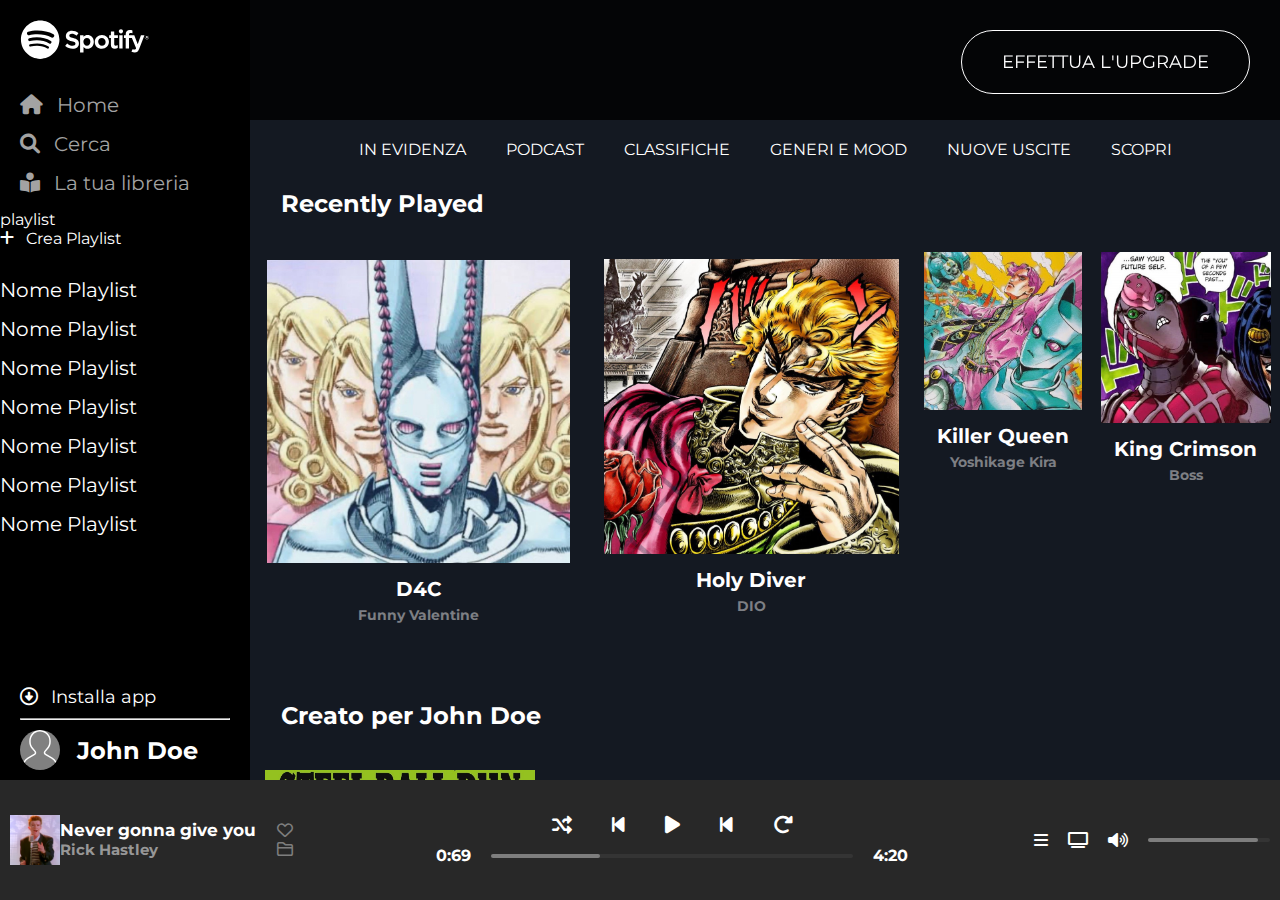
<file: index.html>
<!DOCTYPE html>
<html lang="en">
<head>
    <link rel="stylesheet" href="css/style.css">
    <link rel="stylesheet" href="css/media-query.css">
    <meta charset="UTF-8">
    <meta http-equiv="X-UA-Compatible" content="IE=edge">
    <meta name="viewport" content="width=device-width, initial-scale=1.0">
    <link rel="stylesheet" href="https://cdnjs.cloudflare.com/ajax/libs/font-awesome/6.0.0/css/all.min.css" integrity="sha512-9usAa10IRO0HhonpyAIVpjrylPvoDwiPUiKdWk5t3PyolY1cOd4DSE0Ga+ri4AuTroPR5aQvXU9xC6qOPnzFeg==" crossorigin="anonymous" referrerpolicy="no-referrer" />
    <link rel="preconnect" href="https://fonts.googleapis.com">
    <link rel="preconnect" href="https://fonts.gstatic.com" crossorigin>
    <link href="https://fonts.googleapis.com/css2?family=Montserrat:wght@100&display=swap" rel="stylesheet">
    <title>Spotify</title>
</head>
<body>
    <aside>
        <a href="#"><img src="img/logo.svg"></a>

        <ul>
            <li><a href="#"><i class="fa-solid fa-house"></i>&#8199Home</a></li>
            <li><a href="#"><i class="fa-solid fa-magnifying-glass"></i>&#8199Cerca</a></li>
            <li><a href="#"><i class="fa-solid fa-book-open-reader"></i>&#8199La tua libreria</a></li>
        </ul>
        <section>
            <div>playlist</div>
            <div><i class="fa-solid fa-plus"></i>&#8199Crea Playlist</div>
            <ul>
                <li>Nome Playlist</li>
                <li>Nome Playlist</li>
                <li>Nome Playlist</li>
                <li>Nome Playlist</li>
                <li>Nome Playlist</li>
                <li>Nome Playlist</li>
                <li>Nome Playlist</li>
            </ul>
        </section>
        <div id="dw">
            <a href="#"><i class="fa-regular fa-circle-down"></i>&#8199Installa app</a>
            <hr>
            <h2>
                <svg viewBox="0 0 80 90" xmlns="http://www.w3.org/2000/svg"><title>User Icon</title><path d="M67.74 61.78l-14.5-8.334c-.735-.422-1.24-1.145-1.385-1.98-.145-.835.088-1.685.638-2.33l5.912-6.93c3.747-4.378 5.81-9.967 5.81-15.737v-2.256c0-6.668-2.792-13.108-7.658-17.67C51.622 1.92 45.17-.386 38.392.054c-12.677.82-22.607 11.772-22.607 24.934v1.483c0 5.77 2.063 11.36 5.81 15.736l5.912 6.933c.55.644.783 1.493.638 2.33-.143.834-.648 1.556-1.383 1.98l-14.494 8.33C4.7 66.077 0 74.15 0 82.844v6.76h3.333v-6.76c0-7.5 4.055-14.46 10.59-18.174l14.5-8.334c1.597-.918 2.692-2.487 3.007-4.302.315-1.815-.19-3.66-1.387-5.06l-5.913-6.936c-3.23-3.775-5.01-8.594-5.01-13.57v-1.484c0-11.41 8.562-20.9 19.488-21.608 5.85-.377 11.415 1.61 15.67 5.598 4.26 3.992 6.605 9.404 6.605 15.24v2.254c0 4.976-1.778 9.796-5.01 13.57l-5.915 6.935c-1.195 1.4-1.7 3.246-1.386 5.06.313 1.816 1.41 3.385 3.008 4.303l14.507 8.338c6.525 3.71 10.58 10.67 10.58 18.17v6.76H80v-6.76c0-8.695-4.7-16.768-12.26-21.063z" fill="#ffffff" fill-rule="evenodd"/></svg>
                &#8199John Doe
            </h2>
        </div>
    </aside>



    <header>
        <a href="#"><div>effettua l'upgrade</div></a>
    </header>



    <main>
        <div id="container-main">
            <section id="buttonscont">
                <a href="#"><div class="buttons active">in evidenza</div></a>
                <a href="#"><div class="buttons">podcast</div></a>
                <a href="#"><div class="buttons">classifiche</div></a>
                <a href="#"><div class="buttons">generi e mood</div></a>
                <a href="#"><div class="buttons">nuove uscite</div></a>
                <a href="#"><div class="buttons">scopri</div></a>
            </section>


            <section id="recently-section">
                <h1>Recently Played</h1>
                <section id="first-row-items">
                    <div class="recently-album recently-album1">
                        <div class="album-cover album-cover1">
                            <div class="img-container">
                                <img src="jojo-covers/d4c.jpg" alt="d4c">
                                <ins><i class="fas fa-play"></i></ins>
                            </div>
                            <h1>D4C</h1>
                            <h2>Funny Valentine</h2>
                        </div>
                    </div>
                    <div class="recently-album recently-album2">
                        <div class="album-cover album-cover2">
                            <div class="img-container">
                                <img src="jojo-covers/holy-diver.png" alt="DIO">
                                <ins><i class="fas fa-play"></i></ins>                                
                            </div>
                            <h1>Holy Diver</h1>
                            <h2>DIO</h2>
                        </div>
                    </div>
                    <div class="recently-album recently-album3">
                        <div class="album-cover album-cover3">
                            <div class="img-container">
                                <img src="jojo-covers/killer-queen.jpg" alt="kira">
                                <ins><i class="fas fa-play"></i></ins>
                            </div>
                            <h1>Killer Queen</h1>
                            <h2>Yoshikage Kira</h2>
                        </div>
                    </div>
                    <div class="recently-album recently-album4">
                        <div class="album-cover album-cover4">
                            <div class="img-container">
                                <img src="jojo-covers/king crimson.jpg" alt="king crimson">
                                <ins><i class="fas fa-play"></i></ins>
                            </div>
                            <h1>King Crimson</h1>
                            <h2>Boss</h2>
                        </div>
                    </div>
                    <div class="recently-album recently-album5">
                        <div class="album-cover album-cover5">
                            <div class="img-container">
                                <img src="jojo-covers/kiss.jpg" alt="kiss">
                                <ins><i class="fas fa-play"></i></ins>
                            </div>
                            <h1>Kiss</h1>
                            <h2>Ermes Costello</h2>
                        </div>
                    </div>
                    <div class="recently-album recently-album6">
                        <div class="album-cover album-cover6">
                            <div class="img-container">
                                <img src="jojo-covers/tusk.jpg" alt="tusk">
                                <ins><i class="fas fa-play"></i></ins>
                            </div>
                            <h1>Tusk</h1>
                            <h2>Johnny Joestar</h2>
                        </div>
                    </div>
                </section>
            </section>

            <section id="creato-per">
                <h1>Creato per John Doe</h1>
                <section id="second-row-items">
                    <div class="creato-box creato-box1">
                        <div class="creato-box-playlist creato-box-playlist1">
                            <div class="img-container">
                                <img src="jojo-covers/jojo.jpg" alt="jojo sbr">
                                <ins><i class="fa-solid fa-square"></i></ins>
                            </div>
                            <h1>Le bizarre avventure di JoJo</h1>
                            <h2>Hiroiko Araki</h2>
                        </div>
                    </div>
                    <div class="creato-box creato-box2">
                        <div class="creato-box-playlist creato-box-playlist2">
                            <div class="img-container">
                                <img src="jojo-covers/attack on titan.jpg" alt="attack on titan">
                                <ins><i class="fa-solid fa-square"></i></ins>
                            </div>
                            <h1>L'attacco dei giganti</h1>
                            <h2>Hajime Isayama</h2>
                        </div>
                    </div>
                </section>
            </section>

            <section id="artisti">
                <h1>Artisti più popolari</h1>
                <section id="third-row-items">
                    <div class="artisti-box artisti-box1">
                        <div class="artisti-box-image artisti-box-image1">
                            <div class="img-container">
                                <img src="jojo-covers/araki.jpg" alt="araki">
                                <ins><i class="fa-solid fa-scroll"></i></ins>
                            </div>
                            <h1>Hiroiko Araki</h1>
                            <h2>&#8199</h2>
                        </div>
                    </div>
                    <div class="artisti-box artisti-box2">
                        <div class="artisti-box-image artisti-box-image2">
                            <div class="img-container">
                                <img src="jojo-covers/eren.jpg" alt="eren">
                                <ins><i class="fa-solid fa-scroll"></i></ins>
                            </div>
                            <h1>Eren Jeager</h1>
                            <h2>(brainwashed Isayama and wrote AoT)</h2>
                        </div>
                    </div>
                </section>
            </section>


        </div>
    </main>



    <footer>
        <section id="now-playing">
            <img src="jojo-covers/rickroll.png" alt="rickroll">
            <section>
                <h2>Never gonna give you up</h2>
                <h3>Rick Hastley</h3>
            </section>
            <section>
                <i class="fa-regular fa-heart"></i>
                <i class="fa-regular fa-folder"></i>
            </section>
        </section>
        <section id="bar">
            <section class="controls">
                <a href="#"><i class="fa-solid fa-shuffle"></i></a>
                <a href="#"><i class="fa-solid fa-backward-step"></i></a>
                <a href="#"><i class="fa-solid fa-play"></i></a>
                <a href="#"><i class="fa-solid fa-backward-step"></i></a>
                <a href="#"><i class="fa-solid fa-rotate-right"></i></a>
            </section>
            <section class="progress-bar-box1">
                <h4>0:69</h4>
                <div class="progress-bar-back1">
                    <div class="progress-bar-front1"></div>
                </div>
                <h4>4:20</h4>
            </section>
        </section>



        <section id="audio">
            <i class="fa-solid fa-bars"></i>
            <i class="fa-solid fa-tv"></i>
            <i class="fa-solid fa-volume-high"></i>
            <div class="progress-bar-back2">
                <div class="progress-bar-front2"></div>
            </div>
        </section>


    </footer>
</body>
</html>
</file>
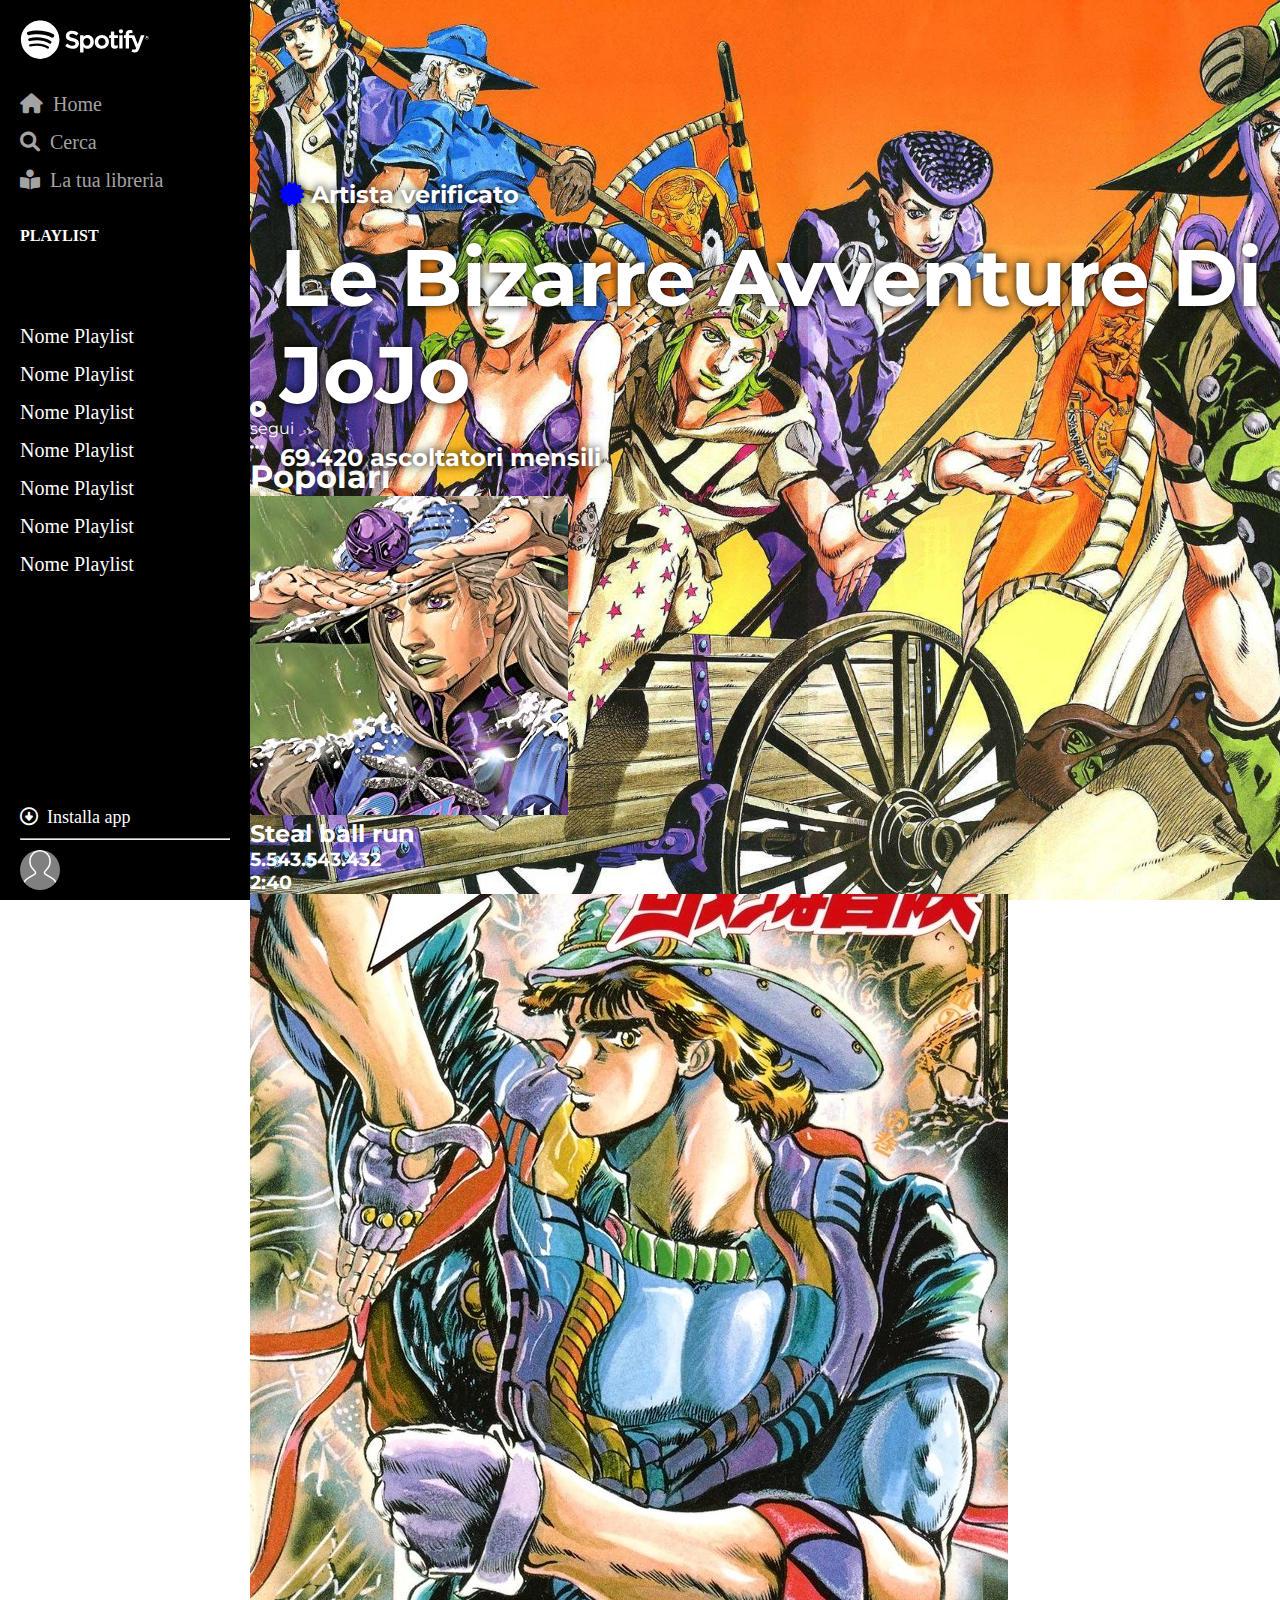
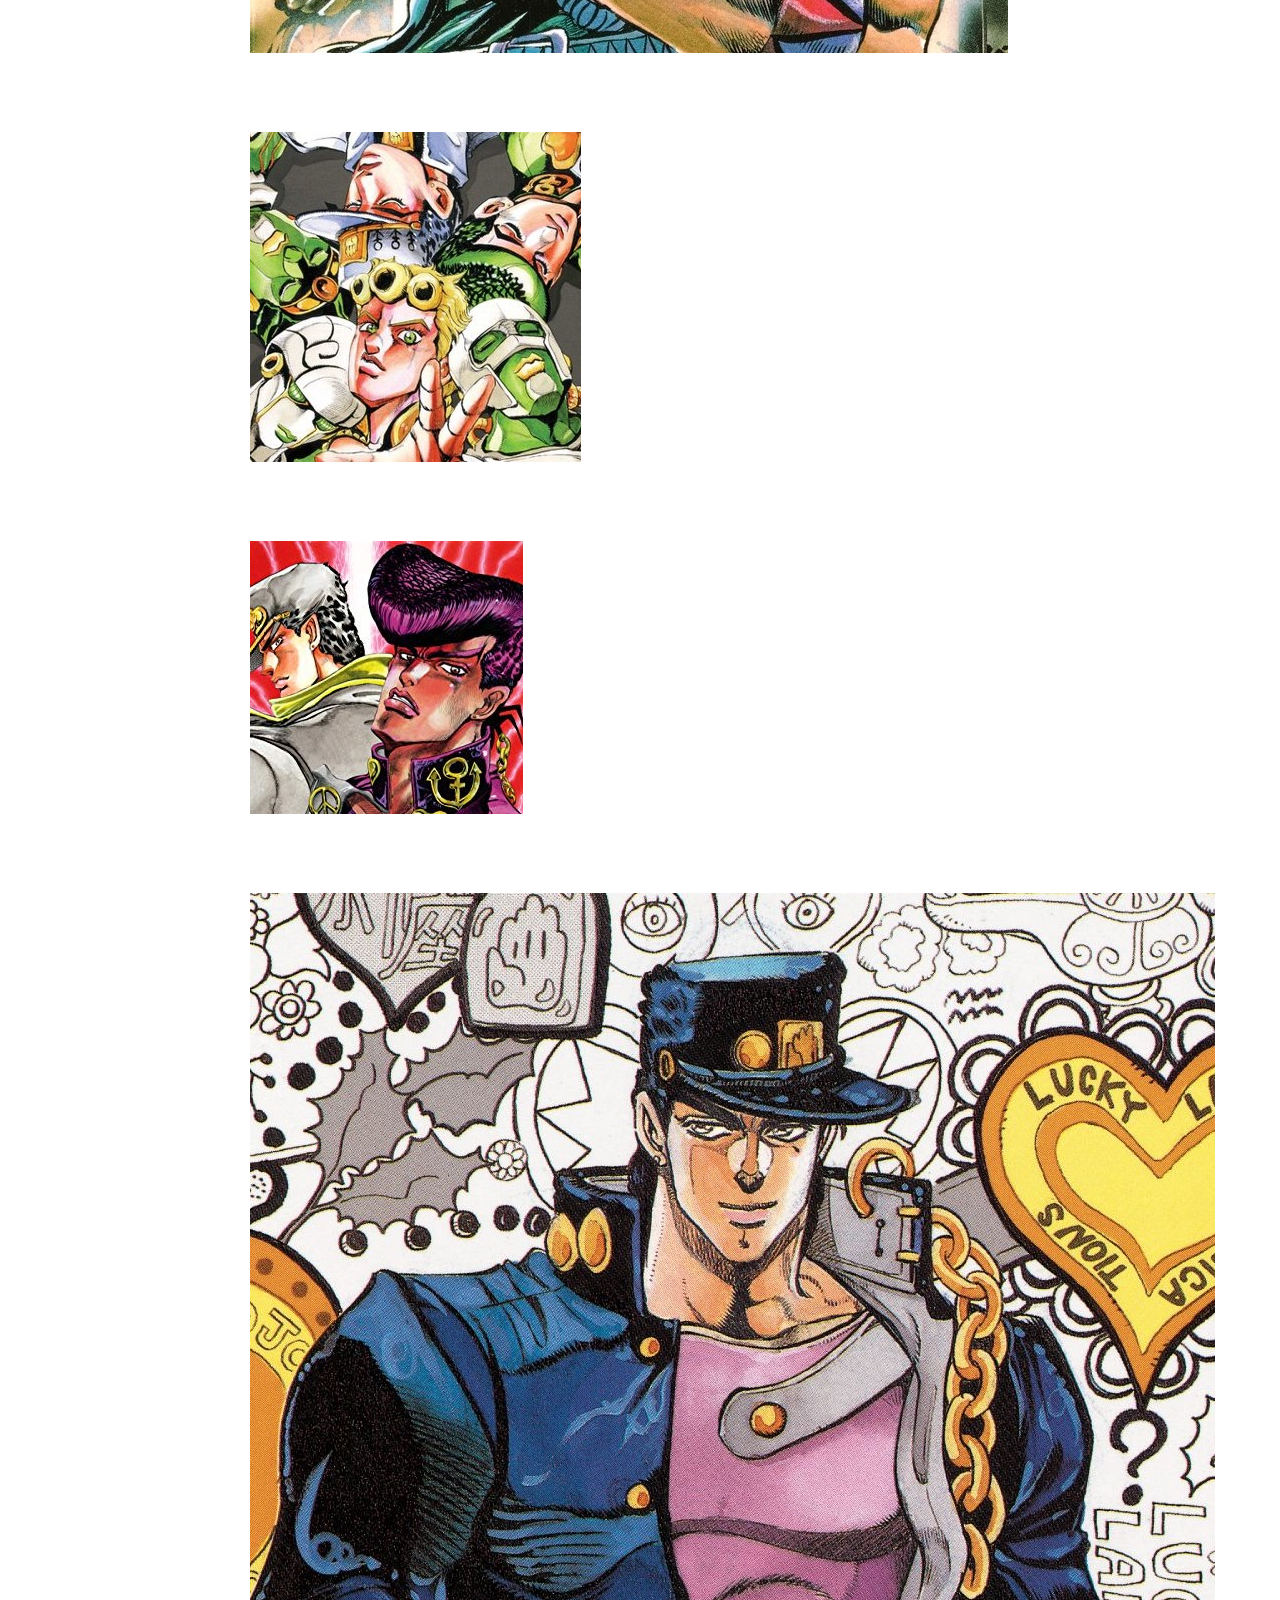
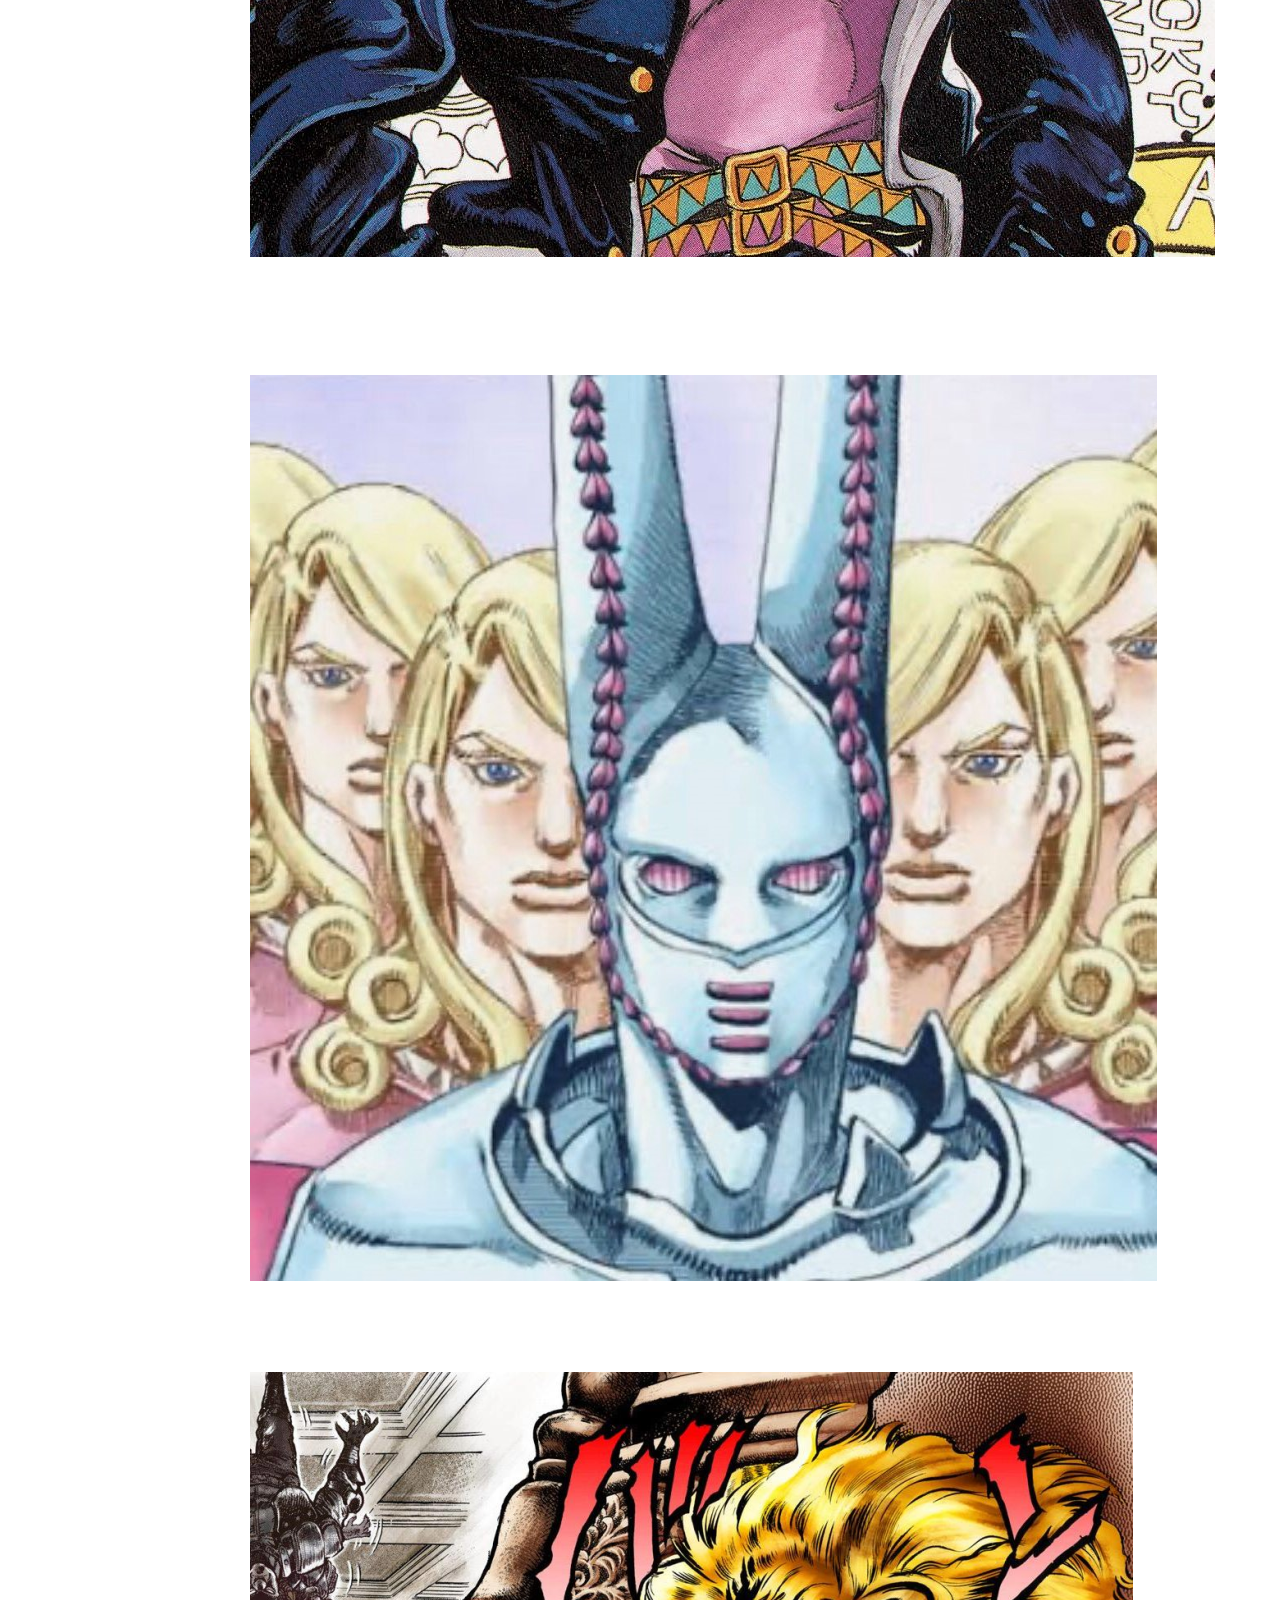
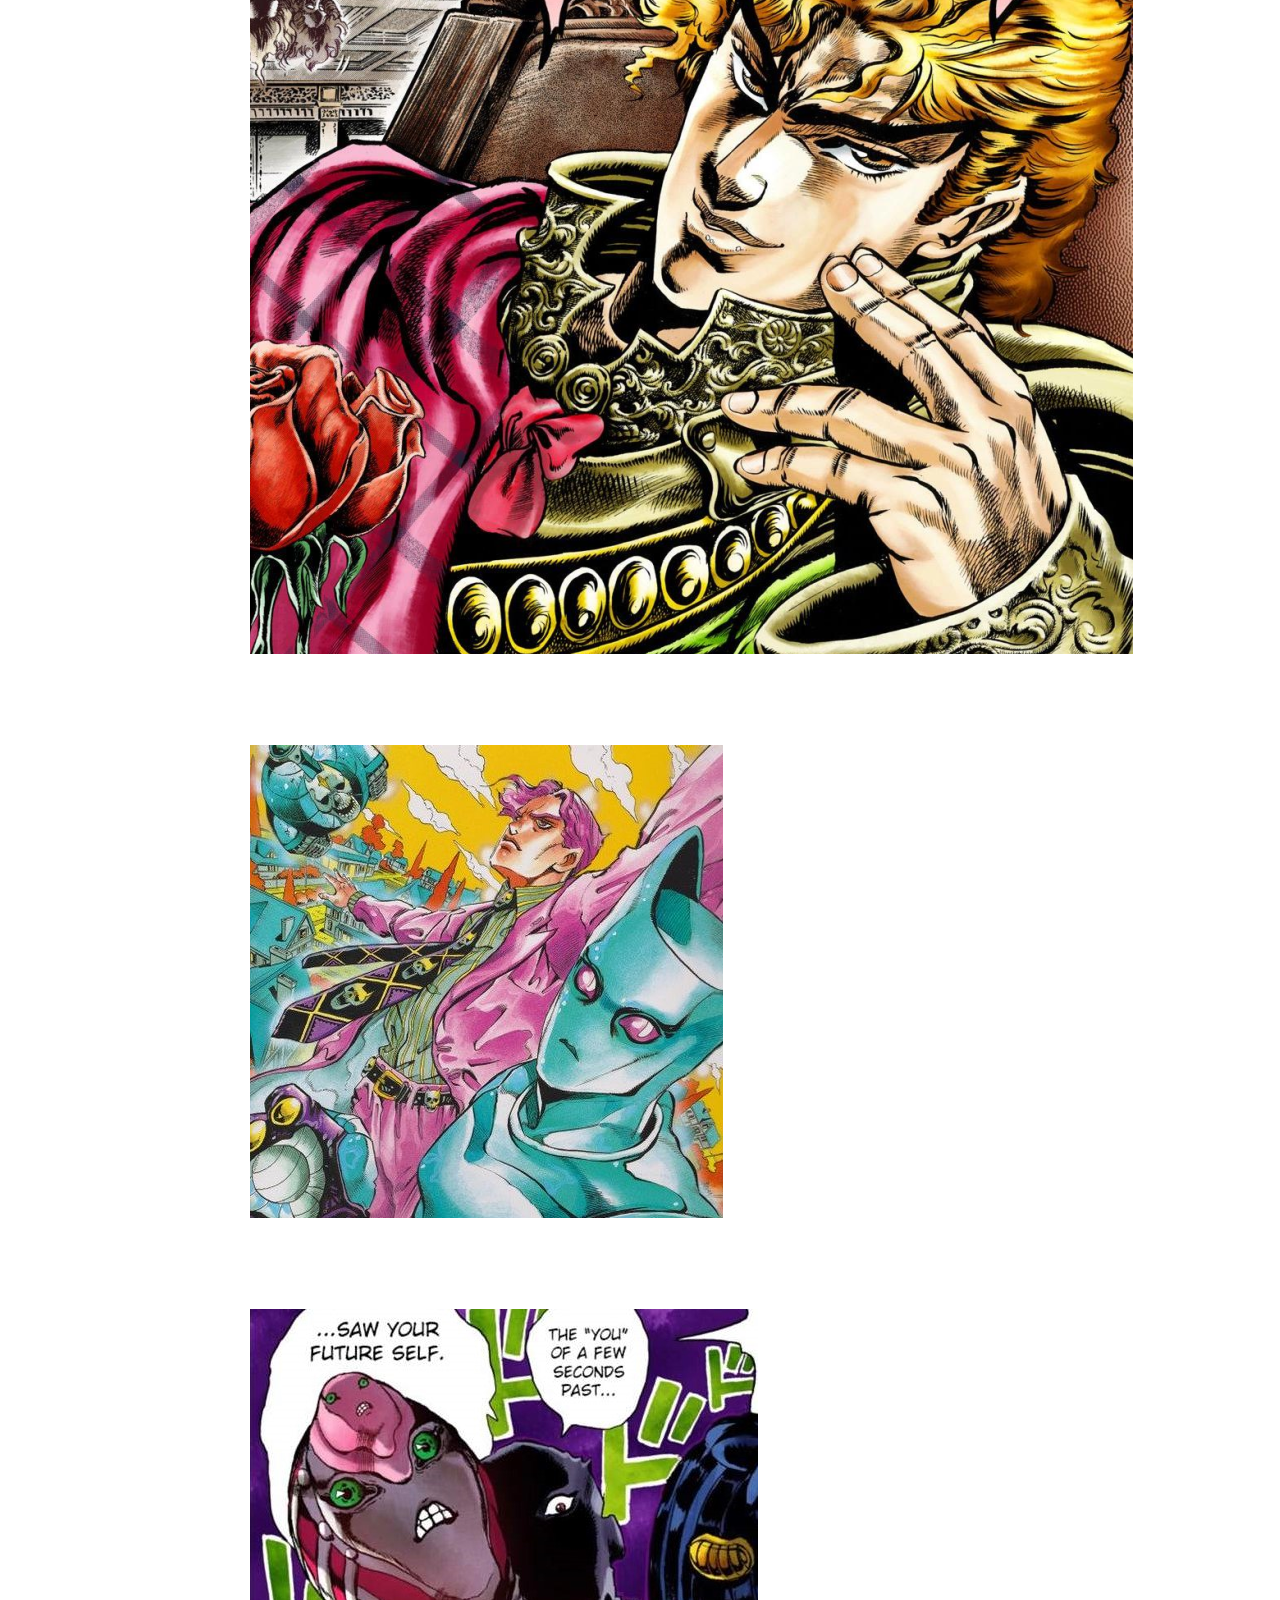
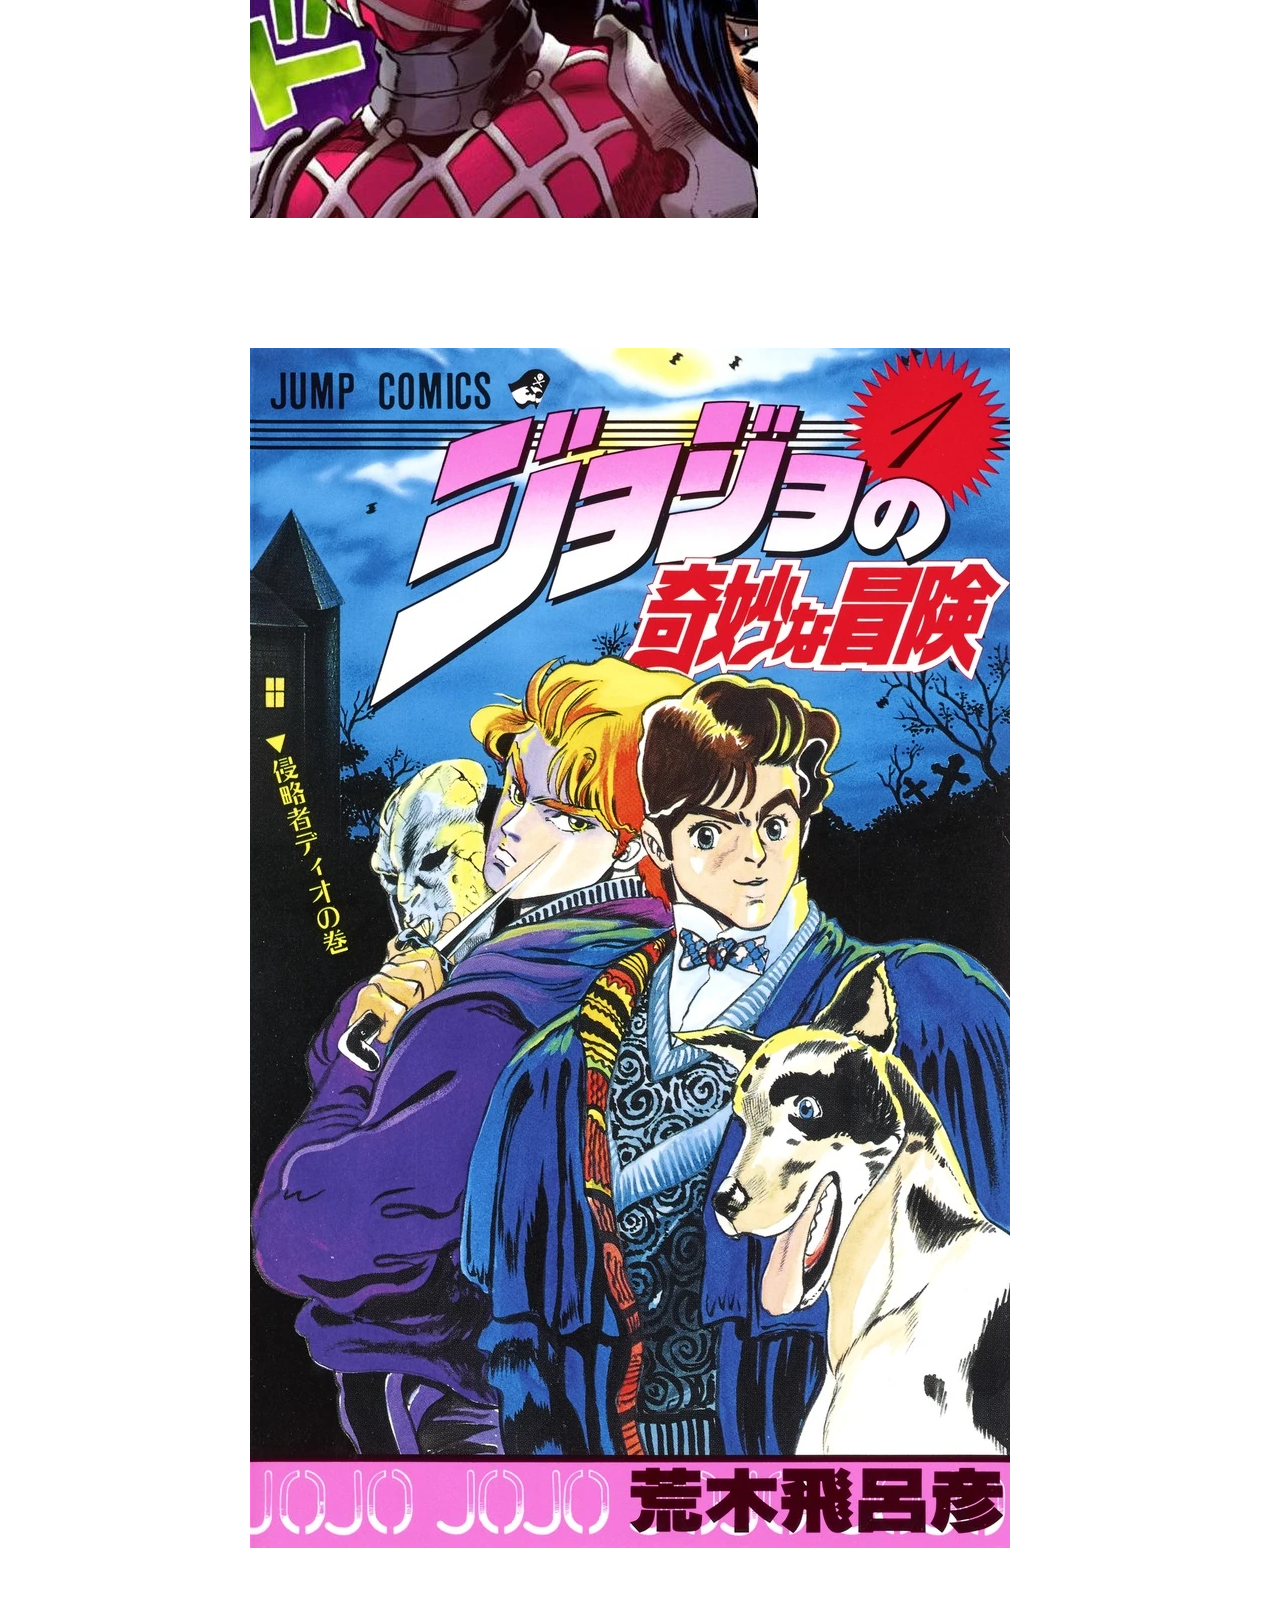
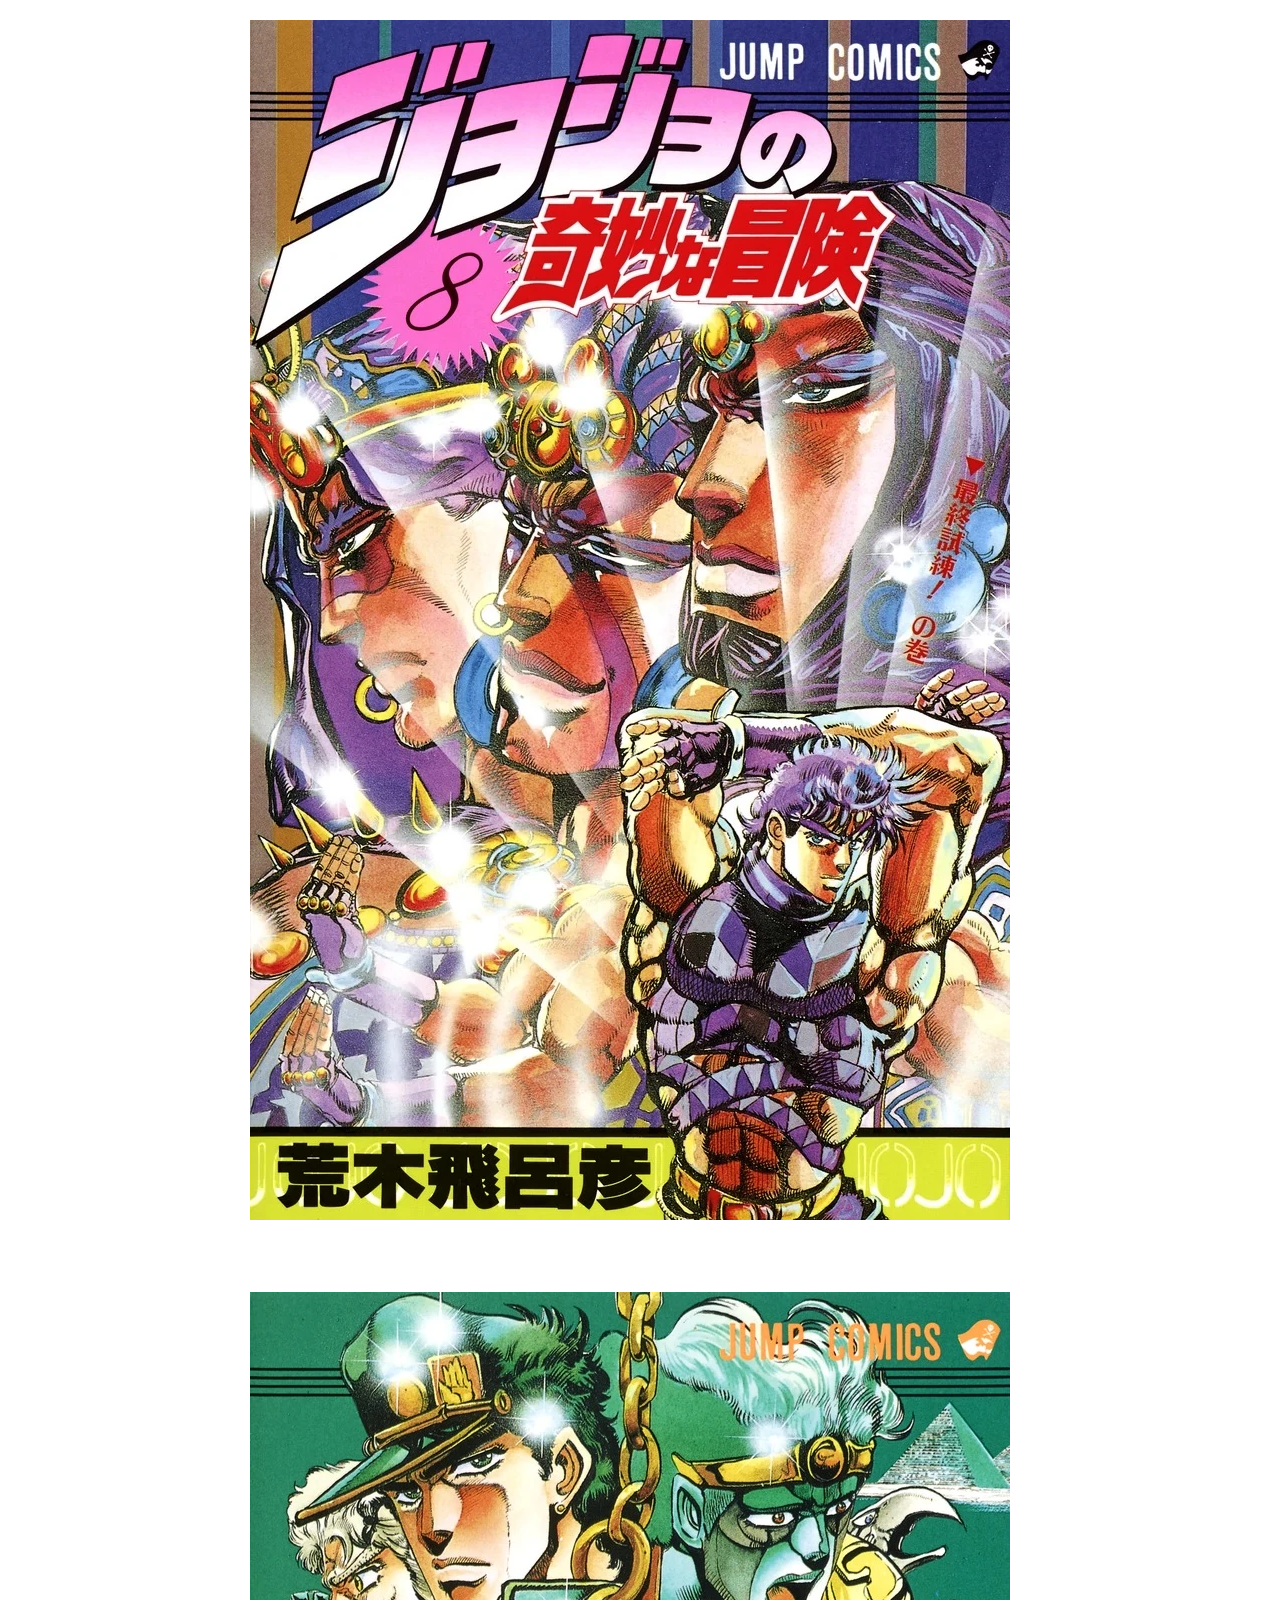
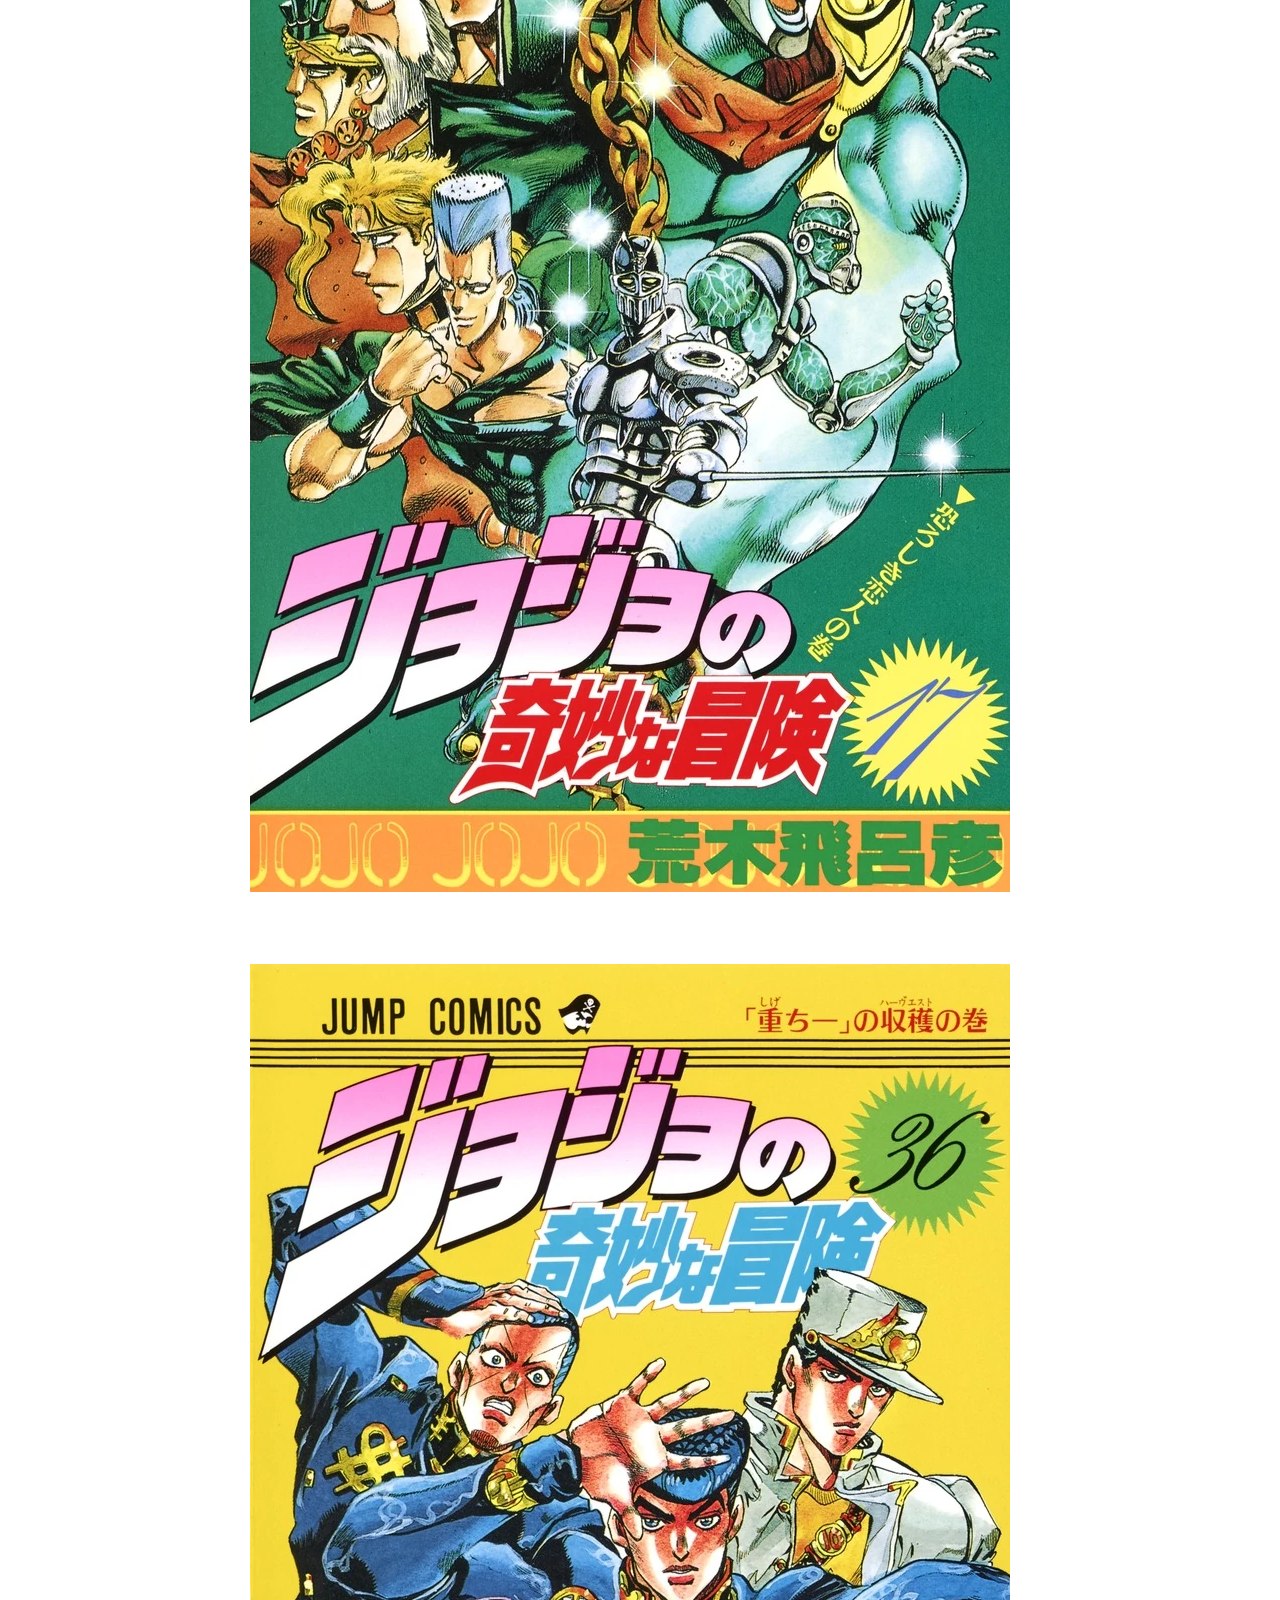
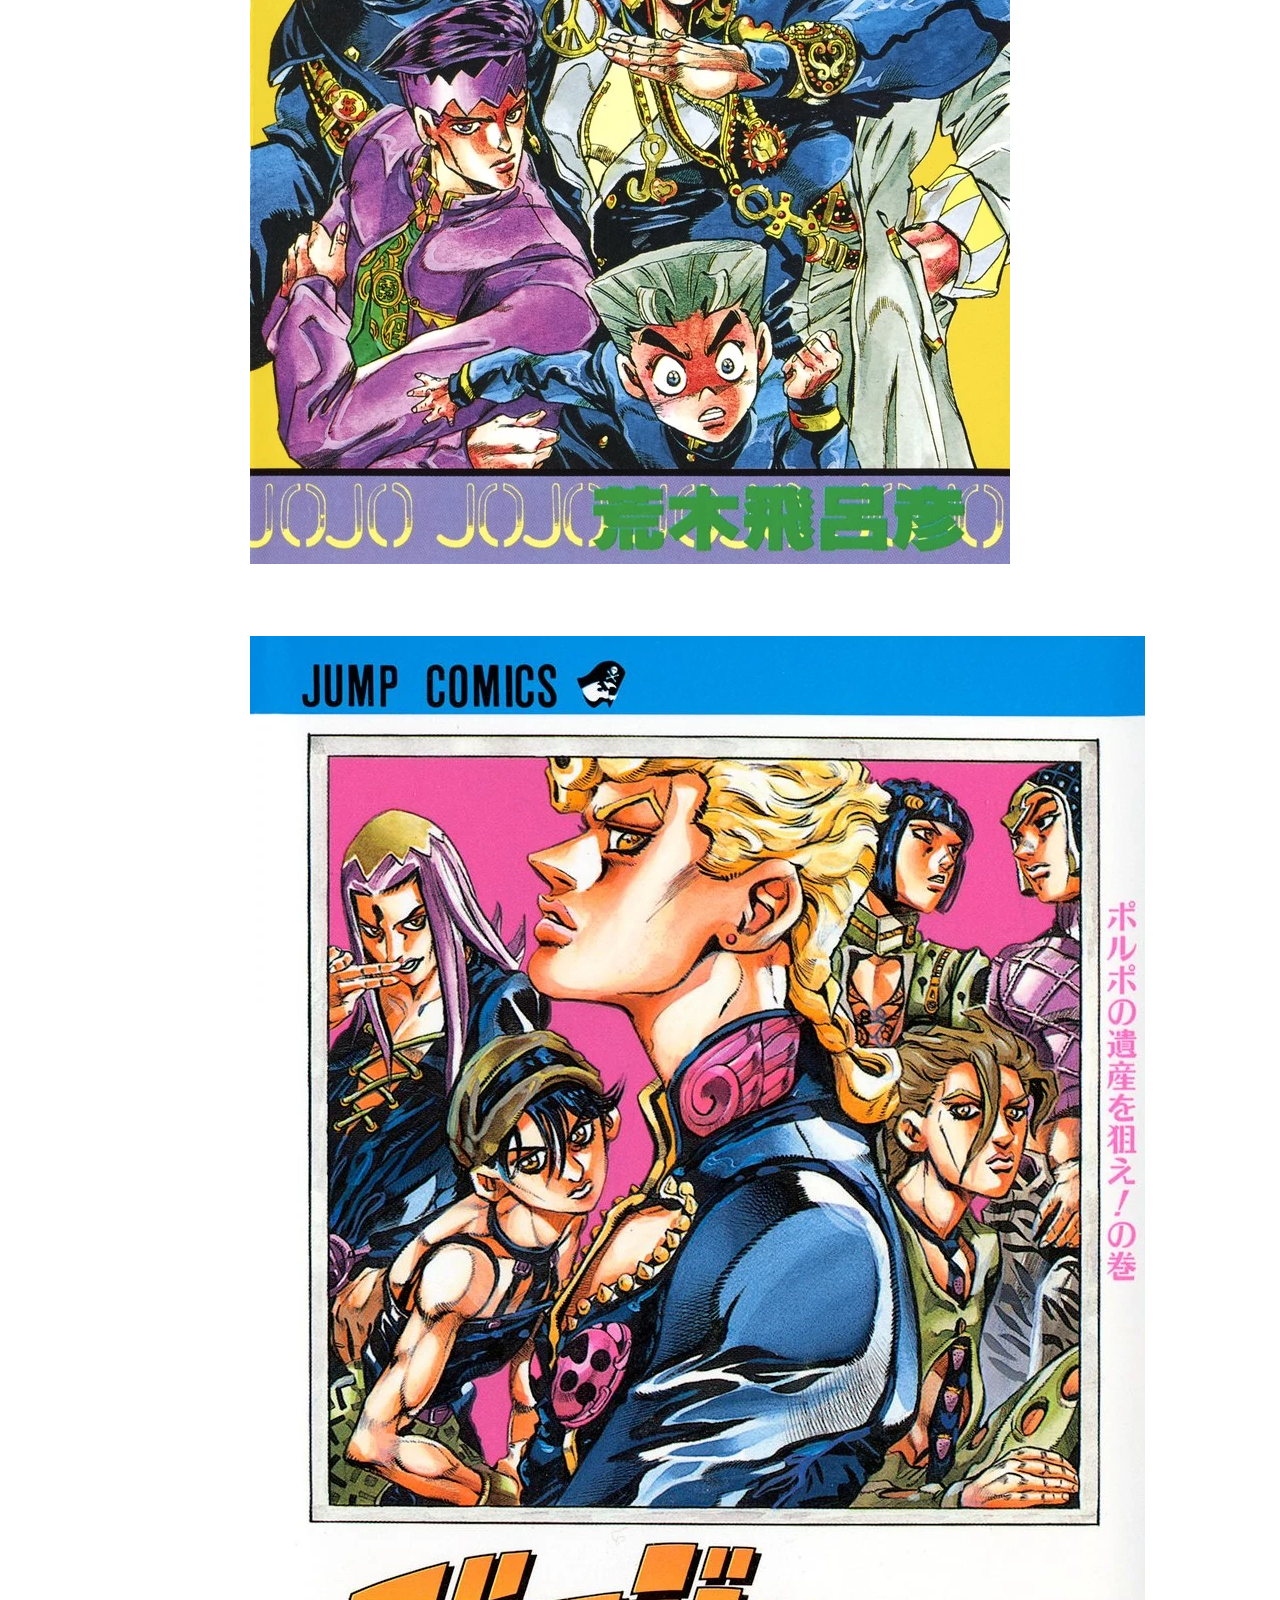
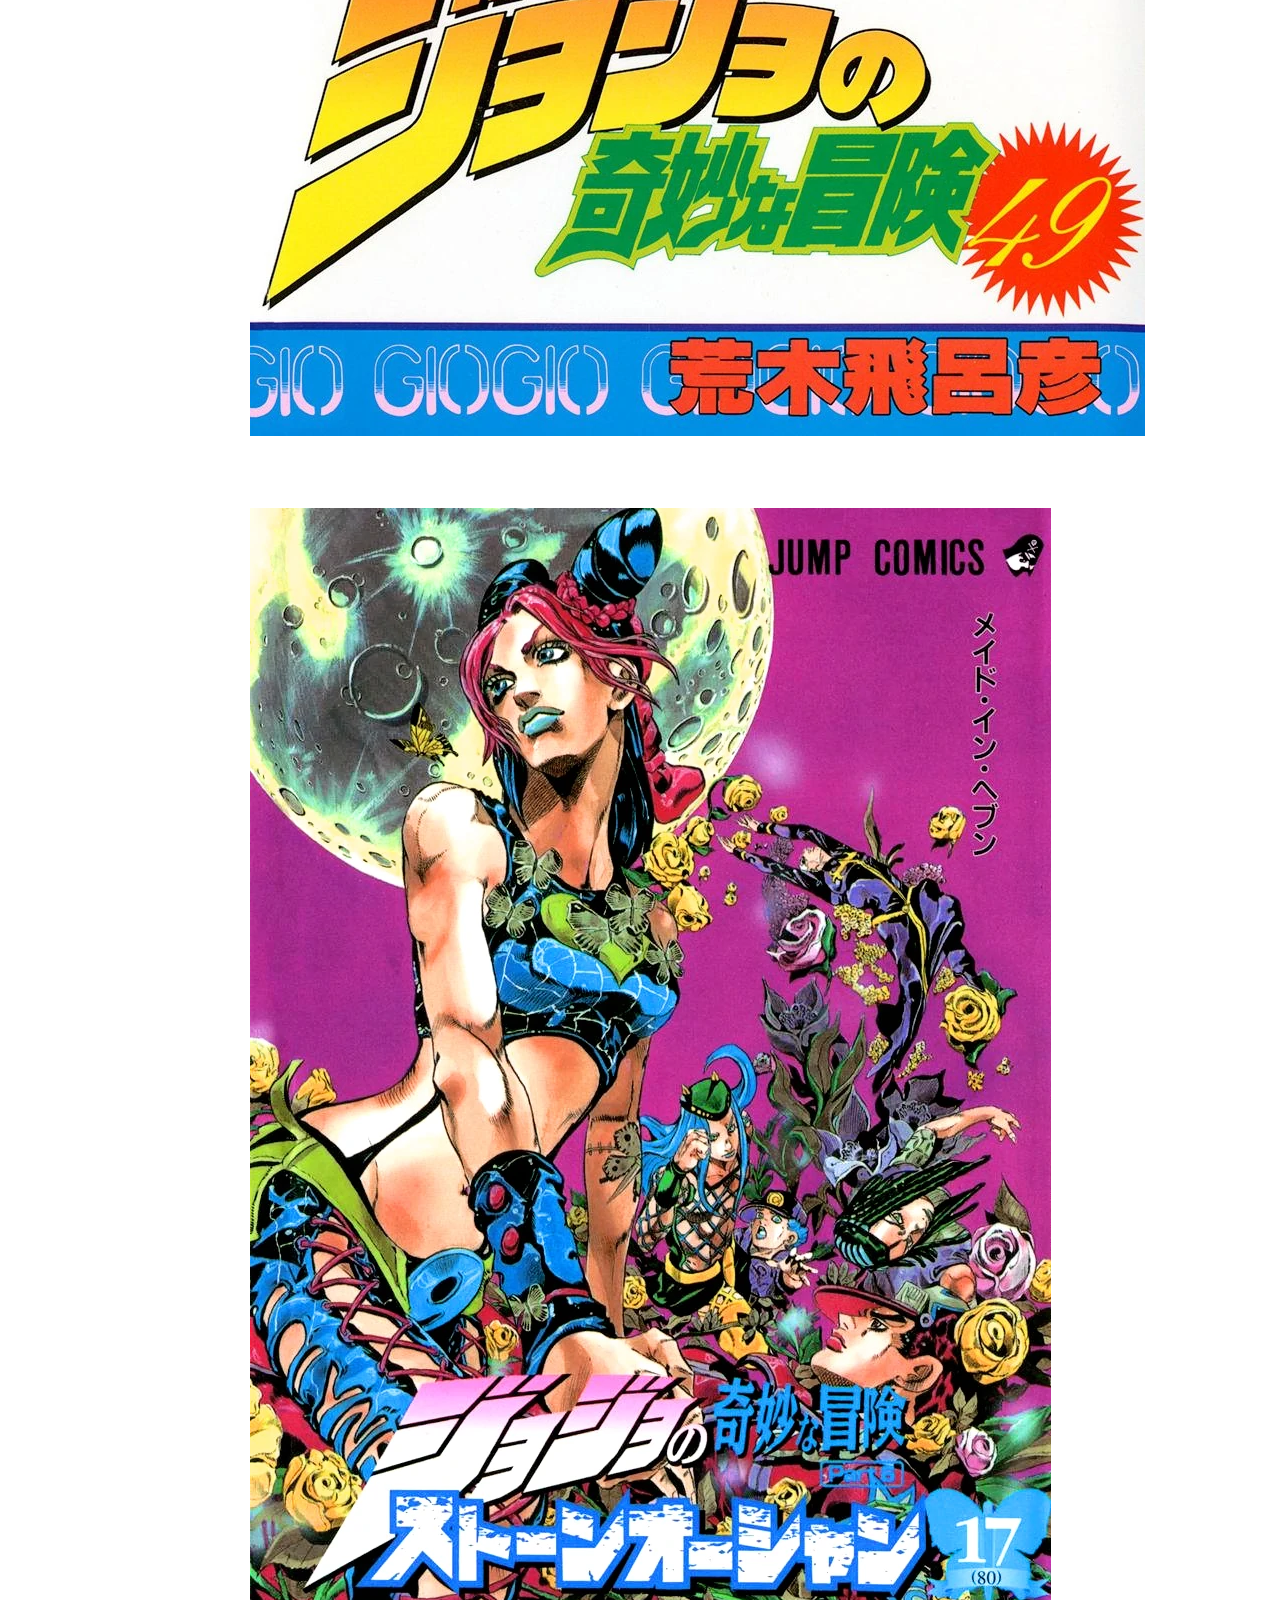
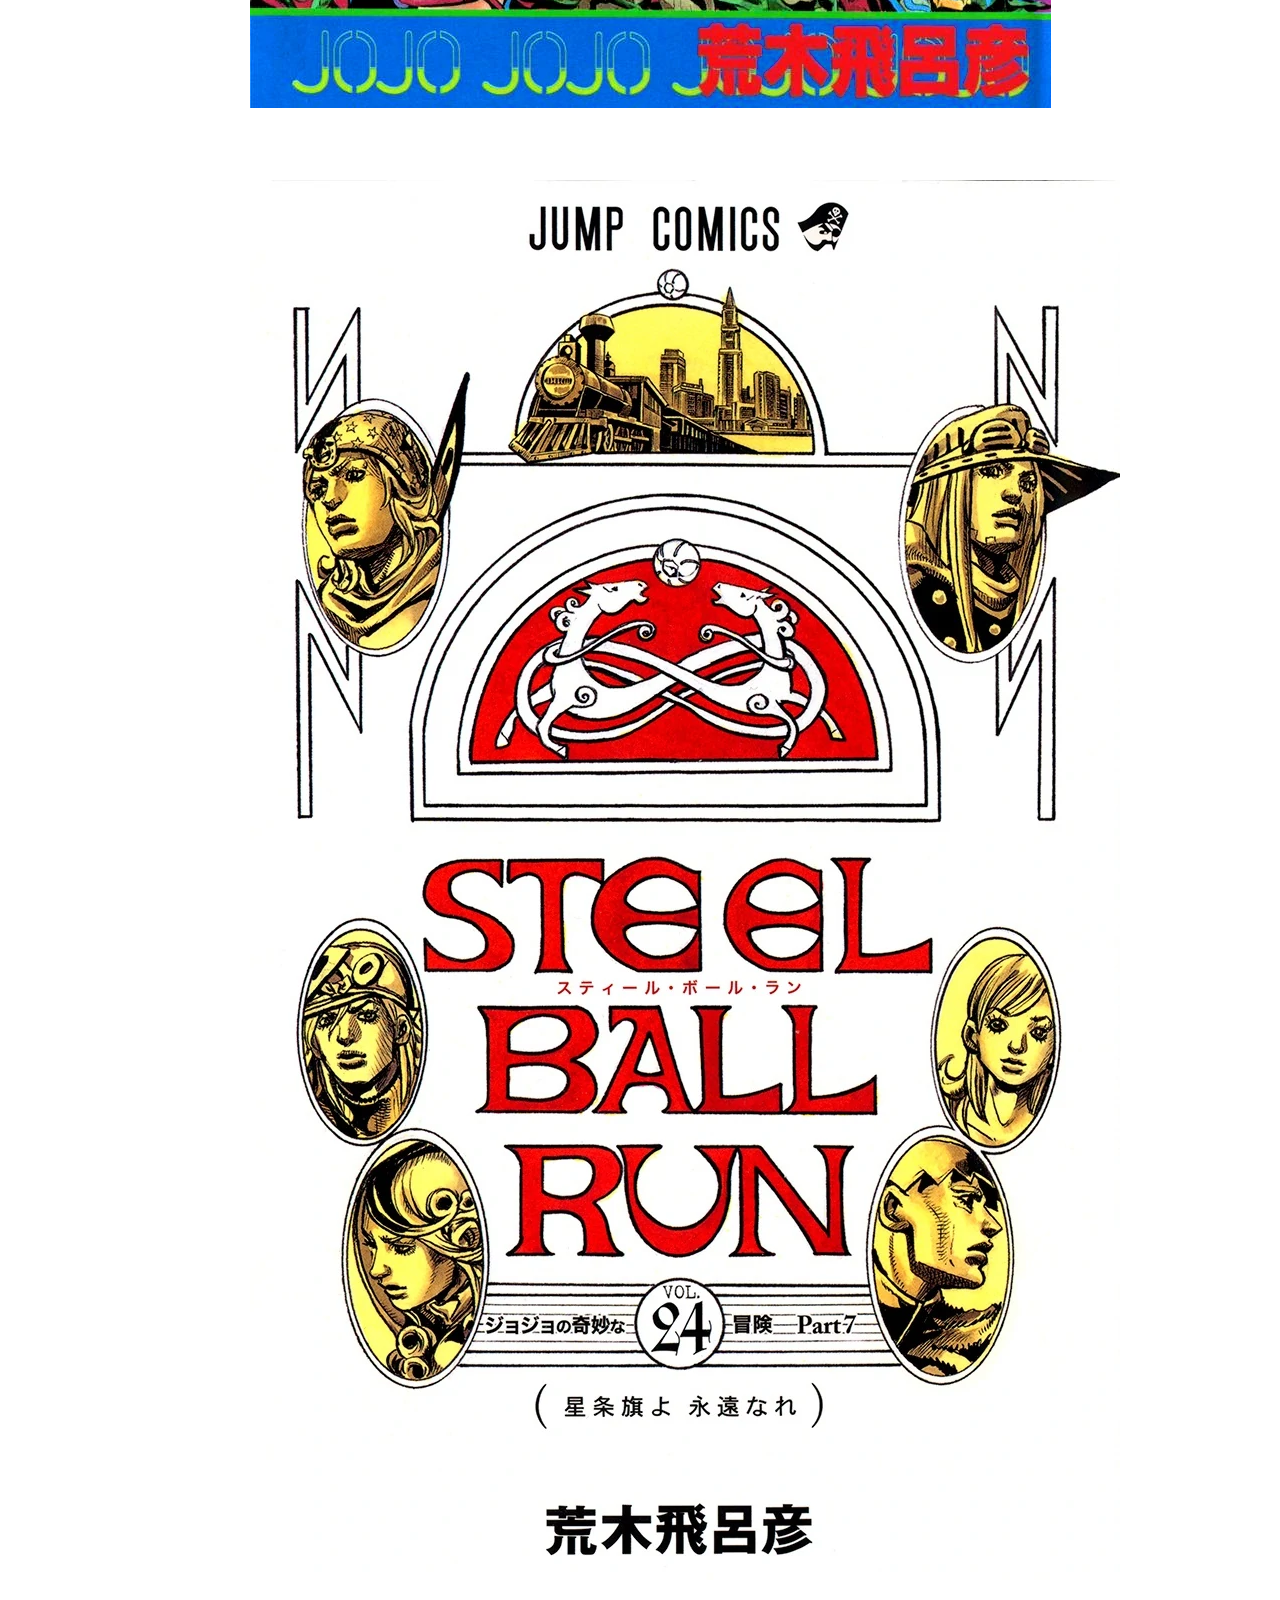
<file: bonus/index.html>
<!DOCTYPE html>
<html lang="en">
<head>
    <link rel="stylesheet" href="css/style.css">
    <link rel="stylesheet" href="css/media-query.css">
    <meta charset="UTF-8">
    <meta http-equiv="X-UA-Compatible" content="IE=edge">
    <meta name="viewport" content="width=device-width, initial-scale=1.0">
    <link rel="stylesheet" href="https://cdnjs.cloudflare.com/ajax/libs/font-awesome/6.0.0/css/all.min.css" integrity="sha512-9usAa10IRO0HhonpyAIVpjrylPvoDwiPUiKdWk5t3PyolY1cOd4DSE0Ga+ri4AuTroPR5aQvXU9xC6qOPnzFeg==" crossorigin="anonymous" referrerpolicy="no-referrer" />
    <link rel="preconnect" href="https://fonts.googleapis.com">
    <link rel="preconnect" href="https://fonts.gstatic.com" crossorigin>
    <link href="https://fonts.googleapis.com/css2?family=Montserrat:wght@100&display=swap" rel="stylesheet">
    <title>JoJo</title>
    <link rel="icon" href="../jojo-covers/meancing.webp">
</head>
<body>





    <aside>
        <section id="aside-v1">
            <a href="#"><img src="../img/logo.svg"></a>
            <ul>
                <li><a href="#"><i class="fa-solid fa-house"></i>&#8199Home</a></li>
                <li><a href="#"><i class="fa-solid fa-magnifying-glass"></i>&#8199Cerca</a></li>
                <li><a href="#"><i class="fa-solid fa-book-open-reader"></i>&#8199La tua libreria</a></li>
            </ul>
            <section>
                <div>playlist</div>
                <div><i class="fa-solid fa-plus"></i>&#8199Crea Playlist</div>
                <ul id="nome-playlist-list">
                    <li>Nome Playlist</li>
                    <li>Nome Playlist</li>
                    <li>Nome Playlist</li>
                    <li>Nome Playlist</li>
                    <li>Nome Playlist</li>
                    <li>Nome Playlist</li>
                    <li>Nome Playlist</li>
                </ul>
            </section>
            <div id="dw">
                <a href="#"><i class="fa-regular fa-circle-down"></i>&#8199Installa app</a>
                <hr>
                <h2>
                    <svg viewBox="0 0 80 90" xmlns="http://www.w3.org/2000/svg"><title>User Icon</title><path d="M67.74 61.78l-14.5-8.334c-.735-.422-1.24-1.145-1.385-1.98-.145-.835.088-1.685.638-2.33l5.912-6.93c3.747-4.378 5.81-9.967 5.81-15.737v-2.256c0-6.668-2.792-13.108-7.658-17.67C51.622 1.92 45.17-.386 38.392.054c-12.677.82-22.607 11.772-22.607 24.934v1.483c0 5.77 2.063 11.36 5.81 15.736l5.912 6.933c.55.644.783 1.493.638 2.33-.143.834-.648 1.556-1.383 1.98l-14.494 8.33C4.7 66.077 0 74.15 0 82.844v6.76h3.333v-6.76c0-7.5 4.055-14.46 10.59-18.174l14.5-8.334c1.597-.918 2.692-2.487 3.007-4.302.315-1.815-.19-3.66-1.387-5.06l-5.913-6.936c-3.23-3.775-5.01-8.594-5.01-13.57v-1.484c0-11.41 8.562-20.9 19.488-21.608 5.85-.377 11.415 1.61 15.67 5.598 4.26 3.992 6.605 9.404 6.605 15.24v2.254c0 4.976-1.778 9.796-5.01 13.57l-5.915 6.935c-1.195 1.4-1.7 3.246-1.386 5.06.313 1.816 1.41 3.385 3.008 4.303l14.507 8.338c6.525 3.71 10.58 10.67 10.58 18.17v6.76H80v-6.76c0-8.695-4.7-16.768-12.26-21.063z" fill="#ffffff" fill-rule="evenodd"/></svg>
                    &#8199John Doe
                </h2>
            </div>
        </section>
        <section id="aside-v2">
            <ul>
                <li><img src="../img/logo-small.svg"></li>
                <li><a href="#"><i class="fa-solid fa-house"></i></a></li>
                <li><a href="#"><i class="fa-solid fa-magnifying-glass"></i></a></li>
                <li><a href="#"><i class="fa-solid fa-book-open-reader"></i></a></li>
            </ul>

            <ul>
                <li><a href="#"><i class="fa-regular fa-circle-down"></i></a></li>
                <li><svg viewBox="0 0 80 90" xmlns="http://www.w3.org/2000/svg"><title>User Icon</title><path d="M67.74 61.78l-14.5-8.334c-.735-.422-1.24-1.145-1.385-1.98-.145-.835.088-1.685.638-2.33l5.912-6.93c3.747-4.378 5.81-9.967 5.81-15.737v-2.256c0-6.668-2.792-13.108-7.658-17.67C51.622 1.92 45.17-.386 38.392.054c-12.677.82-22.607 11.772-22.607 24.934v1.483c0 5.77 2.063 11.36 5.81 15.736l5.912 6.933c.55.644.783 1.493.638 2.33-.143.834-.648 1.556-1.383 1.98l-14.494 8.33C4.7 66.077 0 74.15 0 82.844v6.76h3.333v-6.76c0-7.5 4.055-14.46 10.59-18.174l14.5-8.334c1.597-.918 2.692-2.487 3.007-4.302.315-1.815-.19-3.66-1.387-5.06l-5.913-6.936c-3.23-3.775-5.01-8.594-5.01-13.57v-1.484c0-11.41 8.562-20.9 19.488-21.608 5.85-.377 11.415 1.61 15.67 5.598 4.26 3.992 6.605 9.404 6.605 15.24v2.254c0 4.976-1.778 9.796-5.01 13.57l-5.915 6.935c-1.195 1.4-1.7 3.246-1.386 5.06.313 1.816 1.41 3.385 3.008 4.303l14.507 8.338c6.525 3.71 10.58 10.67 10.58 18.17v6.76H80v-6.76c0-8.695-4.7-16.768-12.26-21.063z" fill="#ffffff" fill-rule="evenodd"/></svg></li>
            </ul>
        </section>
    </aside>




































    <header>
        <section id="header-text">
            <h2><i class="fa-solid fa-certificate"></i> Artista verificato</h2>
            <h1>Le Bizarre Avventure Di JoJo</h1>
            <h2>69.420 ascoltatori mensili</h2>
        </section>
    </header>


    <main>
        <section id="container-popolari">
            <section id="bottoni-seguiti">
                <i class="fa-solid fa-circle-play"></i>
                <div>segui</div>
                <i class="fa-solid fa-ellipsis"></i>
            </section>

            <section id="lista-brani-popolari">
                <h1>Popolari</h1>
                <ol>
                    <li>
                        <img src="img/pt7.jpg" alt="jojo parte 7">
                        <div><h2>Steal ball run</h2></div>
                        <div><h3>5.543.543.432</h3></div>
                        <div><h3>2:40</h3></div>
                    </li>
                    <li>
                        <img src="img/pt2.jpg" alt="jojo parte 2">
                        <div><h2>Battle tendency</h2></div>
                        <div><h3>4.543.543.432</h3></div>
                        <div><h3>7:00</h3></div>
                    </li>
                    <li>
                        <img src="img/pt5.jpg" alt="jojo parte 5">
                        <div><h2>Vento aureo</h2></div>
                        <div><h3>2.543.543.432</h3></div>
                        <div><h3>1:07</h3></div>
                    </li>
                    <li>
                        <img src="img/pt4.jpg" alt="jojo parte 4">
                        <div><h2>Diamond is unbreakable</h2></div>
                        <div><h3>943.543.432</h3></div>
                        <div><h3>1:08</h3></li></div>
                    <li>
                        <img src="img/pt3.jpg" alt="jojo parte 3">
                        <div><h2>Stardust Crusaders</h2></div>
                        <div><h3>743.543.432</h3></div>
                        <div><h3>1:06</h3></div>
                    </li>
                </ol>
            </section>
        </section>








        <section id="lista-album">
            <section id="recently-section">
                <h1>Recently Played</h1>
                <section id="first-row-items">
                    <div class="album-size recently-album1">
                        <div class="album-cover album-cover1">
                            <div class="img-container">
                                <img src="../jojo-covers/d4c.jpg" alt="d4c">
                                <ins><i class="fas fa-play"></i></ins>
                            </div>
                            <h1>D4C</h1>
                            <h2>Funny Valentine</h2>
                        </div>
                    </div>
                    <div class="album-size recently-album2">
                        <div class="album-cover album-cover2">
                            <div class="img-container">
                                <img src="../jojo-covers/holy-diver.png" alt="DIO">
                                <ins><i class="fas fa-play"></i></ins>                                
                            </div>
                            <h1>Holy Diver</h1>
                            <h2>DIO</h2>
                        </div>
                    </div>
                    <div class="album-size recently-album3">
                        <div class="album-cover album-cover3">
                            <div class="img-container">
                                <img src="../jojo-covers/killer-queen.jpg" alt="kira">
                                <ins><i class="fas fa-play"></i></ins>
                            </div>
                            <h1>Killer Queen</h1>
                            <h2>Yoshikage Kira</h2>
                        </div>
                    </div>
                    <div class="album-size recently-album4">
                        <div class="album-cover album-cover4">
                            <div class="img-container">
                                <img src="../jojo-covers/king crimson.jpg" alt="king crimson">
                                <ins><i class="fas fa-play"></i></ins>
                            </div>
                            <h1>King Crimson</h1>
                            <h2>Boss</h2>
                        </div>
                    </div>
                    <div class="album-size recently-album5">
                        <div class="album-cover album-cover5">
                            <div class="img-container">
                                <img src="../jojo-covers/kiss.jpg" alt="kiss">
                                <ins><i class="fas fa-play"></i></ins>
                            </div>
                            <h1>Kiss</h1>
                            <h2>Ermes Costello</h2>
                        </div>
                    </div>
                    <div class="album-size recently-album6">
                        <div class="album-cover album-cover6">
                            <div class="img-container">
                                <img src="../jojo-covers/tusk.jpg" alt="tusk">
                                <ins><i class="fas fa-play"></i></ins>
                            </div>
                            <h1>Tusk</h1>
                            <h2>Johnny Joestar</h2>
                        </div>
                    </div>
                </section>
            </section>
        </section>














        
            <section id="lista-negozio">
                <h1>Negozio</h1>
                    <section id="third-row-items">
                        <section id="products-row">
                        <div class="product-size product-part1">
                            <div class="album-cover album-cover1">
                                <div class="img-container">
                                    <img src="img/manga volumes/pt1.webp" alt="pt1">
                                    <ins><i class="fa-solid fa-book-open"></i></ins>
                                </div>
                                <h1>Parte 1</h1>
                                <h2>Phantom Blood</h2>
                            </div>
                        </div>
                        <div class="product-size product-part2">
                            <div class="album-cover album-cover2">
                                <div class="img-container">
                                    <img src="img/manga volumes/pt2.webp" alt="pt2">
                                    <ins><i class="fa-solid fa-book-open"></i></ins>
                                </div>
                                <h1>Parte 2</h1>
                                <h2>Battle Tendency</h2>
                            </div>
                        </div>
                        <div class="product-size product-part3">
                            <div class="album-cover album-cover3">
                                <div class="img-container">
                                    <img src="img/manga volumes/pt3.webp" alt="pt3">
                                    <ins><i class="fa-solid fa-book-open"></i></ins>
                                </div>
                                <h1>Parte 3</h1>
                                <h2>Stardust Crusaders</h2>
                            </div>
                        </div>
                        <div class="product-size product-part4">
                            <div class="album-cover album-cover4">
                                <div class="img-container">
                                    <img src="img/manga volumes/pt4.webp" alt="pt4">
                                    <ins><i class="fa-solid fa-book-open"></i></ins>
                                </div>
                                <h1>Parte 4</h1>
                                <h2>Diamond Is Unbreakable</h2>
                            </div>
                        </div>
                        <div class="product-size product-part5">
                            <div class="album-cover album-cover5">
                                <div class="img-container">
                                    <img src="img/manga volumes/pt5.webp" alt="pt5">
                                    <ins><i class="fa-solid fa-book-open"></i></ins>
                                </div>
                                <h1>Parte 5</h1>
                                <h2>Vento Aureo</h2>
                            </div>
                        </div>
                        <div class="product-size product-part6">
                            <div class="album-cover album-cover6">
                                <div class="img-container">
                                    <img src="img/manga volumes/pt6.webp" alt="pt6">
                                    <ins><i class="fa-solid fa-book-open"></i></ins>
                                </div>
                                <h1>Parte 6</h1>
                                <h2>Stone Ocean</h2>
                            </div>
                        </div>
                        <div class="product-size product-part7">
                            <div class="album-cover album-cover7">
                                <div class="img-container">
                                    <img src="img/manga volumes/pt7.webp" alt="pt7">
                                    <ins><i class="fa-solid fa-book-open"></i></ins>
                                </div>
                                <h1>Parte 7</h1>
                                <h2>Steal Ball Run</h2>
                            </div>
                        </div>
                        <div class="product-size product-part8">
                            <div class="album-cover album-cover8">
                                <div class="img-container">
                                    <img src="img/manga volumes/pt8.webp" alt="pt8">
                                    <ins><i class="fa-solid fa-book-open"></i></ins>
                                </div>
                                <h1>Parte 8</h1>
                                <h2>Jojolion</h2>
                            </div>
                        </div>
                        </section>
                    </section>
            </section>



























    </main>


    <footer>

    </footer>
    
</body>
</html>
</file>
<file: css/style.css>
*{
    margin: 0;
    padding: 0;
    box-sizing: border-box;
}
body{
    overflow: overlay
}

header, main, footer{
    min-width: 705px;
}

aside, header, main, footer{
    color: white;
    font-family: 'Montserrat', sans-serif;
}

aside{
    position: fixed;
    z-index: 300;
    height: calc(100vh - 120px);
    width: 250px;
    background-color: #000000;
    padding-top: 20px;
}
aside img{
    width: 150px;
    padding-left: 20px;
}
aside a{
    margin-bottom: 900px;
}
aside ul{
    padding-top: 30px;
}
aside li{
    margin-bottom: 15px;
    display: block;
    color: white;
    list-style: none;
    font-size: 20px;
}
aside li a{
    color: #a3a3a3;
    text-decoration: none;
    padding-left: 20px;
}
aside li a:hover{
    padding-left: 17px;
    border-left: 3px solid #adff2f;
    color: white;
}
aside #aside-v1>section{
    padding-left: 20px;
}
aside #aside-v1>section>div>i{
    font-size: 40px;
}
aside #aside-v1>section>div{
    display: flex;
    align-items: center;
}
aside #aside-v1>section>:first-child{
    padding-top: 20px;
    margin-bottom: 10px;
    text-transform: uppercase;
    color: white;
    font-weight: bolder;
}
#dw{
    position: absolute;
    bottom: 0px;
    width: 100%;
    padding: 0 20px;
    background-color: #000000;
}
#dw hr{
    margin: 10px 0;
}
#dw h2{
    padding-bottom: 10px;
}
aside div h2>svg{
    width: 40px;
    height: 40px;
    background-color: gray;
    border-radius: 50%;
    display: inline-block;
}
aside div h2{
    display: flex;
    align-items: center;
}
aside div a{
    color: white;
    text-decoration: none;
    font-size: 18px;
}
#nome-playlist-list{
    height: calc((100vh /4) + 80px);
    overflow: auto;
    margin-bottom: 2100px;
}












#aside-v2{
    display: none;
    height: 100%;
}
#aside-v2 img{
    position: relative;
    padding: 0;
    left: 10px;
    width: 60px;
}
#aside-v2 li{
    font-size: 40px;
}
#aside-v2 svg{
    height: 60px;
    width: 60px;
    margin-left: 10px;
    background-color: gray;
    border-radius: 50%;
}
#aside-v2 ul:last-child{
    position: absolute;
    bottom: 10px;
}














































header{
    position: fixed;
    z-index: 100;
    height: 120px;
    width: 100%;
    background-color: rgba(0, 0, 0, 0.8);
    left: 0;
    top: 0;

}
header div{
    left: 200px;
    text-transform: uppercase;
    padding: 20px 40px;
    border: 1px solid white;
    border-radius: 50px;
    font-size: 18px;
    float: right;
    margin: 30px;
}
header div:hover{
    font-size: 20px;
    margin-right: 20px;
    margin-top: 28px;
    background-color: #202531;
}
header a{
    color: white;
    text-decoration: none;
    margin-right: 50px;
}














main{
    width: 100%;
    background-color: #141922;
    overflow-y: scroll;
    height: 100vh;
}
main>#container-main>section>h1:first-child{
    padding-left: 3%;
    text-align: left;
    font-size: 24px;
    margin-bottom: 20px;
}
#creato-per, #artisti{
    margin-top: 50px;
}
#container-main{
    padding-top: 120px;
    padding-bottom: 120px;
    padding-left: 250px;
}
#buttonscont{
    display: flex;
    justify-content: center;
    flex-wrap: wrap;
}
#buttonscont a{
    position: relative;
    margin: 20px;
    color: white;
    text-decoration: none;
    text-transform: uppercase;
}
.buttons:hover::after{
    position: absolute;
    bottom: 0;
    content: "";
    width: 30px;
    height: 3px;
    background-color: #adff2f;
    top: 24px;
    left: calc((100% - 30px) / 2);
}
#burgerbutton{
    display: none;
    top: 20px;
    font-size: 60px;
}


#recently-section{
    width: 100%;
}
#recently-section h1, #creato-per h1, #artisti h1{
    padding: 10px 0 5px 0;
    text-align: center;
    font-size: 20px;
    font-weight: bolder;
}
#recently-section h2, #creato-per h2, #artisti h2{
    text-align: center;
    font-size: 14px;
    font-weight: bolder;
    color: #7d7f84;
}
main h1{
    width: 100%;
}
#first-row-items{
    display: flex;
    justify-content: space-around;
}
.album-size{
    display: inline-block;
    width: calc((100% / 6));
}
.album-cover{
    display: inline-block;
    width: 90%;
    margin: 5%;
    height: 100%;

}
.album-cover img{
    width: 100%;
}



.creato-box{
    display: inline-block;
    width: 300px;
    height: 300px;
}
.creato-box-playlist{
    display: inline-block;
    width: 90%;
    margin: 5%;
    height: 100%;
}
.creato-box-playlist img{
    width: 100%;
}


.artisti-box{
    display: inline-block;
    width: 300px;
    height: 300px;
}
.artisti-box-image{
    display: inline-block;
    width: 90%;
    margin: 5%;
    height: 100%;
}
.artisti-box-image img{
    width: 100%;
    border-radius: 100%;
}
main img:hover:not(#third-row-items img){
    animation-name: image-hover;
    animation-duration: 2s;
    animation-fill-mode: forwards;
}
@keyframes image-hover {
    from{
        opacity: 1;
        background-color: #141922;
        border-radius: 0;
    }
    to{
        opacity: 0.5;
        background-color: black;
        border-radius: 5px;
    }
}
.img-container{
    position: relative;
}
ins{
    z-index: 600;
}

/*first row*/
#first-row-items .img-container>ins{
    position: absolute;
    display: none;
    top: 85%;
    left: 90%;
    font-size: 40px;
    padding: 5px 14px;
    border-radius: 50%;
    background-color: rgb(13, 194, 13);
}
#first-row-items .img-container:hover ins{
    display: block;
    animation-name: ins-hover1;
    animation-duration: 1s;
}
@keyframes ins-hover1 {
    from{
        opacity: 0;
    }
    to{
        opacity: 1;
    }
}
/*second row*/
#second-row-items .img-container>ins{
    position: absolute;
    display: none;
    top: 85%;
    left: 90%;
    font-size: 30px;
    padding: 12px 18px;
    border-radius: 50%;
    background-color: orange;
}
#second-row-items .img-container:hover ins{
    display: block;
    animation-name: ins-hover2;
    animation-duration: 1s;
}
@keyframes ins-hover2 {
    from{
        opacity: 0;
    }
    to{
        opacity: 1;
    }
}
/*third row*/
#third-row-items img:hover{
    animation-name: image-author-hover;
    animation-duration: 2s;
    animation-fill-mode: forwards;
}
#third-row-items .img-container>ins{
    position: absolute;
    display: none;
    top: 85%;
    left: 90%;
    font-size: 30px;
    padding: 12px 14px;
    border-radius: 50%;
    background-color: blue;
}
#third-row-items .img-container:hover ins{
    display: block;
    animation-name: ins-hover3;
    animation-duration: 1s;
}
@keyframes ins-hover3 {
    from{
        opacity: 0;
    }
    to{
        opacity: 1;
    }
}
@keyframes image-author-hover {
    from{
        opacity: 1;
        background-color: #141922;
        border-radius: 50%;
    }
    to{
        opacity: 0.5;
        background-color: black;
        border-radius: 30px;
    }
}

















footer{
    position: fixed;
    display: flex;
    align-items: center;
    justify-content: space-between;
    z-index: 1000;
    height: 120px;
    width: 100%;
    background-color: #282828;
    left: 0;
    bottom: 0;
}
footer #now-playing{
    display: flex;
    align-items: center;
    padding-left: 10px;
    width: 25%;
}
footer #now-playing section i{
    margin: 0 5px;
    color: #7e7e7e;
}
footer h2, footer h3{
    width: 100%;
    height: 20px;
    overflow: hidden;
    text-overflow: ellipsis;
    display: block;
}
footer h2{
    font-size: 17px;
    margin-right: 20px;
}
footer h3{
    font-size: 15px;
    color: #979797;
}
footer img{
    width: 50px;
}
#bar{
    width: 40%;
}
.controls{
    margin-bottom: 10px;
}
.progress-bar-box1{
    margin-top: 10px;
}
footer #bar i{
    color: white;
    font-size: 20px;
    margin: 0 20px;
}
footer .controls, footer .progress-bar-box1{
    display: flex;
    justify-content: center;
}
footer .progress-bar-dot1{
    width: 15px;
    height: 15px;
    border-radius: 50%;
    background-color: white;
    position: absolute;
    bottom: -5px;
    left: calc(30% - 5px);
    opacity: 0;
}
.progress-bar-back1:hover .progress-bar-dot1{
    opacity: 1;
}
.progress-bar-back1:hover .progress-bar-front1{
    background-color: #adff2f;
}
footer .progress-bar-box1{
    display: flex;
    align-items: center;
}
footer .progress-bar-box1 h4{
    margin: 0 20px;
}
footer .progress-bar-back1{
    position: relative;
    background-color: #343434;
    border-radius: 2px;
    height: 4px;
    width: calc(100% + 600px);
}
footer .progress-bar-front1{
    width: 30%;
    height: 100%;
    border-radius: 2px;
    background-color: #7e7e7e;
}
























footer .controls, footer #audio{
    display: flex;
    justify-content: center;
}
footer #audio{
    display: flex;
    align-items: center;
    width: 20%;
}
footer #audio i{
    margin: 0 10px;
}

footer .progress-bar-back2{
    position: relative;
    margin: 0 10px;
    background-color: #343434;
    border-radius: 2px;
    height: 4px;
    width: 50%;
}
footer .progress-bar-front2{
    width: 90%;
    height: 100%;
    border-radius: 2px;
    background-color: #7e7e7e;
}






footer .progress-bar-dot2{
    width: 15px;
    height: 15px;
    border-radius: 50%;
    background-color: white;
    position: absolute;
    bottom: -5px;
    left: calc(90% - 5px);
    opacity: 0;
}
.progress-bar-back2:hover .progress-bar-dot2{
    opacity: 1;
}
.progress-bar-back2:hover .progress-bar-front2{
    background-color: #adff2f;
}
</file>
<file: css/media-query.css>
@media screen and (max-width: 1700px) {
    .recently-album6{
        display: none;
    }
    .album-size{
        width: calc(100% / 5);
    }
}
@media screen and (max-width: 1400px) {
    .recently-album5{
        display: none;
    }
    .album-size{
        width: calc(100% / 4);
    }
}
@media screen and (max-width: 1200px) {
    .recently-album4{
        display: none;
    }
    .album-size{
        width: calc(100% / 3);
    }
}

@media screen and (max-width: 900px) {
    .recently-album3{
        display: none;
    }
    .album-size{
        width: calc(100% / 2);
    }
    #audio i:nth-child(3){
        display: none;
    }



    #container-main{
        padding-left: 80px;
    }
    aside{
        width: 80px;
    }
    #aside-v1{
        display: none;
    }
    #aside-v2{
        display: flex;
    }
}

@media screen and (max-width: 800px) {
    #audio i:nth-child(2), #audio i:nth-child(1){
        display: none;
    }
}
</file>
<file: bonus/css/style.css>
*{
    margin: 0;
    padding: 0;
    box-sizing: border-box;
}



aside{
    position: fixed;
    z-index: 300;
    height: 100vh;
    width: 250px;
    background-color: #000000;
    padding-top: 20px;
}
aside img{
    width: 150px;
    padding-left: 20px;
}
aside a{
    margin-bottom: 900px;
}
aside ul{
    padding-top: 30px;
}
aside li{
    margin-bottom: 15px;
    display: block;
    color: white;
    list-style: none;
    font-size: 20px;
}
aside li a{
    color: #a3a3a3;
    text-decoration: none;
    padding-left: 20px;
}
aside li a:hover{
    padding-left: 17px;
    border-left: 3px solid #adff2f;
    color: white;
}
aside #aside-v1>section{
    padding-left: 20px;
}
aside #aside-v1>section>div>i{
    font-size: 40px;
}
aside #aside-v1>section>div{
    display: flex;
    align-items: center;
}
aside #aside-v1>section>:first-child{
    padding-top: 20px;
    margin-bottom: 10px;
    text-transform: uppercase;
    color: white;
    font-weight: bolder;
}
#dw{
    position: absolute;
    bottom: 10px;
    width: 100%;
    padding: 0 20px;
    background-color: #000000;
}
#dw hr{
    margin: 10px 0;
}

aside div h2>svg{
    width: 40px;
    height: 40px;
    background-color: gray;
    border-radius: 50%;
    display: inline-block;
}
aside div h2{
    display: flex;
    align-items: center;
}
aside div a{
    color: white;
    text-decoration: none;
    font-size: 18px;
}
#nome-playlist-list{
    height: calc((100vh /4) + 80px);
    overflow: auto;
    margin-bottom: 2100px;
}












#aside-v2{
    display: none;
    height: 100%;
}
#aside-v2 img{
    position: relative;
    padding: 0;
    left: 10px;
    width: 60px;
}
#aside-v2 li{
    font-size: 40px;
}
#aside-v2 svg{
    height: 60px;
    width: 60px;
    margin-left: 10px;
    background-color: gray;
    border-radius: 50%;
}
#aside-v2 ul:last-child{
    position: absolute;
    bottom: 10px;
}




































































header, main, footer{
    color: white;
    font-family: 'Montserrat', sans-serif;
    padding-left: 250px;
}
body{
    background-image: url(../../jojo-covers/jojo-wallpaper.jpg);
    background-repeat: no-repeat;
    background-position: top;
    background-attachment: fixed;
    background-size: cover;
}
header{
    width: 100%;
    height: 400px;
}
#header-text{
    position: relative;
    top: 180px;
    left: 30px;
}
header h1{
    font-size: 80px;
    margin: 20px 0;
}
header h1, header h2{
    text-shadow: 0px 0px 10px black;
}
header h2 i{
    color: blue;
}
#bottoni-seguiti{
    display: inline-block;
}





















#container-main{
    width: 100%;
    height: 500px;
    background-color: #141922;
    border-top-right-radius: 50px;
    border-bottom-right-radius: 50px;
}
footer{
    height: 2000px;
}
</file>
<file: bonus/css/media-query.css>
@media screen and (max-width: 1700px) {
    .recently-album6{
        display: none;
    }
    .album-size{
        width: calc(100% / 5);
    }
}
@media screen and (max-width: 1400px) {
    .recently-album5{
        display: none;
    }
    .album-size{
        width: calc(100% / 4);
    }
}
@media screen and (max-width: 1200px) {
    .recently-album4{
        display: none;
    }
    .album-size{
        width: calc(100% / 3);
    }
}

@media screen and (max-width: 900px) {
    .recently-album3{
        display: none;
    }
    .album-size{
        width: calc(100% / 2);
    }
    #audio i:nth-child(3){
        display: none;
    }



    #container-main{
        padding-left: 80px;
    }
    aside{
        width: 80px;
    }
    #aside-v1{
        display: none;
    }
    #aside-v2{
        display: flex;
    }
}

@media screen and (max-width: 800px) {
    #audio i:nth-child(2), #audio i:nth-child(1){
        display: none;
    }
}
</file>
